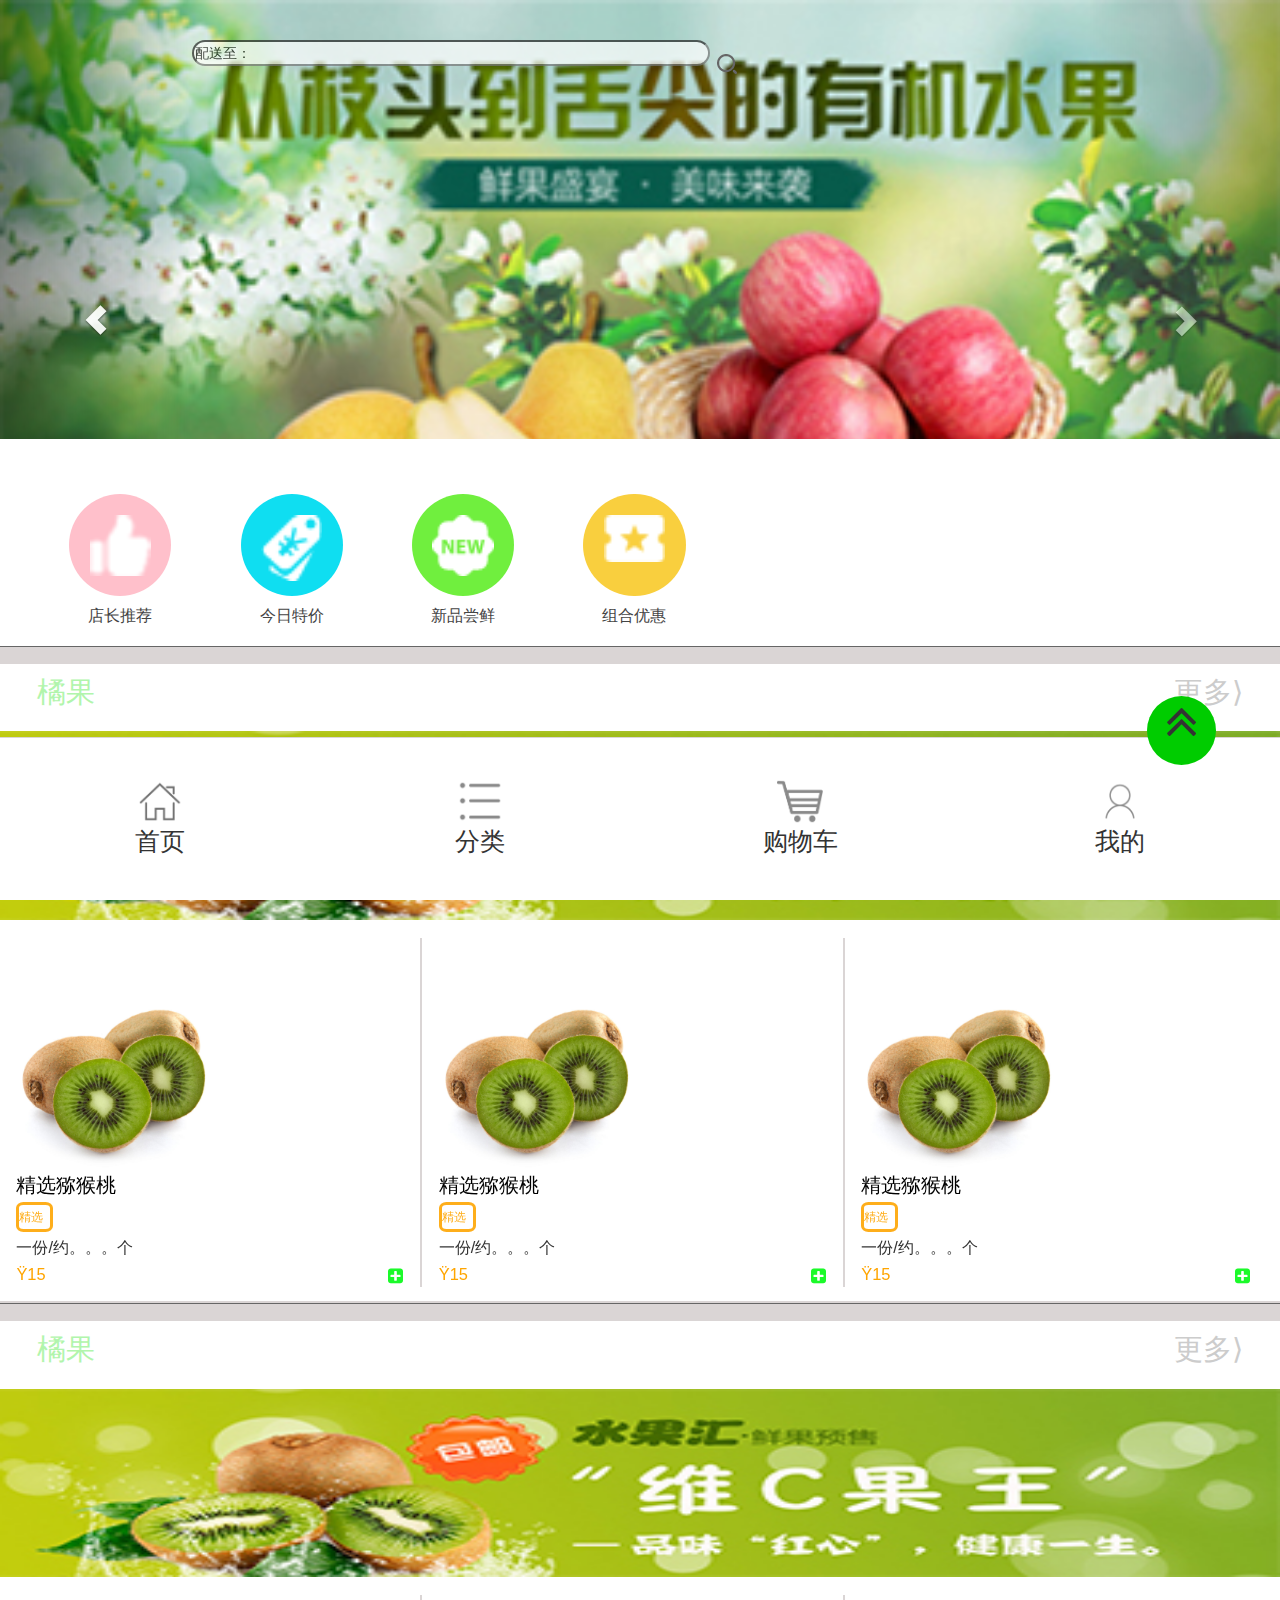
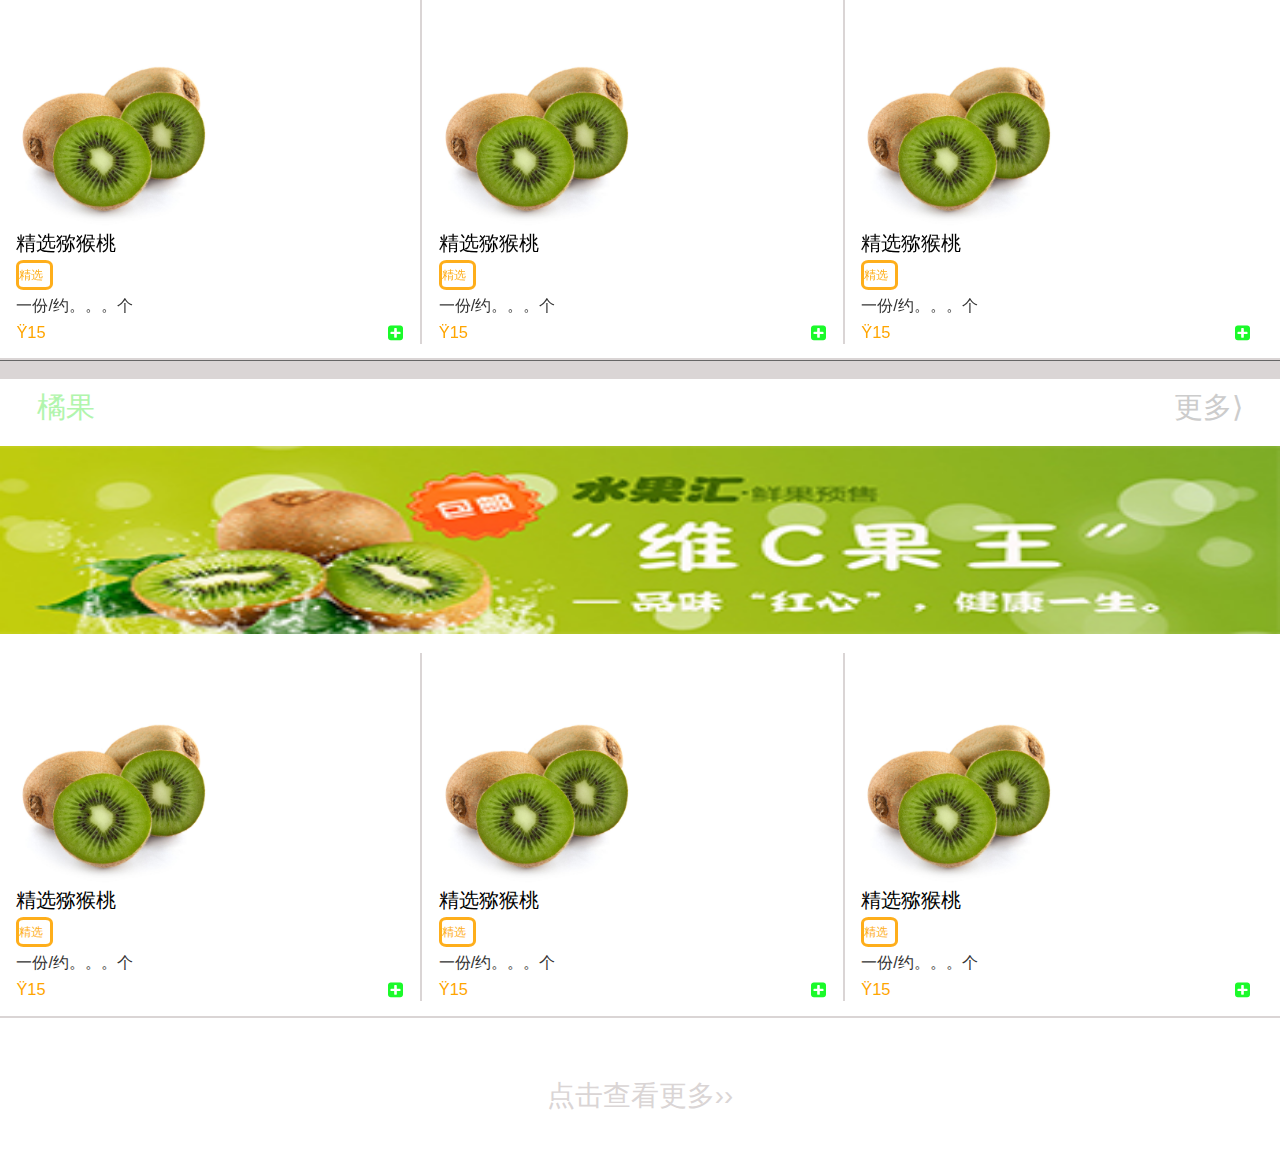
<file: index.html>
<!DOCTYPE html>
<html id="html">

	<head>
		<meta charset="utf-8">
		<title>无标题文档</title>

		<meta name="description" content="" />
		<!--描述和关键词-->
		<meta name="viewport" content="width=device-width, initial-scale=1.0, maximum-scale=1.0, user-scalable=0" />
		<!--width  ----  viewport的宽度（width=device-width意思是：宽度等于设备宽度）
initial-scale ----- 初始的缩放比例
minimum-scale ----- 允许用户缩放到的最小比例
maximum-scale ----- 允许用户缩放到的最大比例
user-scalable ----- 用户是否可以手动缩放-->
		<meta name="format-detection" content="telephone=no" />
		<!--一般情况下，IOS和Android系统都会默认某长度内的数字为电话号码，即使不加也是会默认显示为电话的，因此，取消这个很有必要！-->
		<meta name="apple-mobile-web-app-capable" content="yes" />
		<!--它表示：允许全屏模式浏览，隐藏浏览器导航栏-->
		<meta name="apple-mobile-web-app-status-bar-style" content="black">
		<!--它指定的iphone中safari顶端的状态条的样式
默认值为default（白色），可以定为black（黑色）和black-translucent（灰色半透明）-->
		<link rel="stylesheet" href="css/style.css" />
		<link rel="stylesheet" href="css/common.css" />
		<link rel="stylesheet" href="css/font-awesome.min.css" />
		<link rel="stylesheet" href="bootstrap-3.3.0-dist/dist/css/bootstrap.min.css" />
	</head>

	<body id="body">
		<!--carousel轮播-->
		<div id="header">
			<div id="carousel-example-generic" class="carousel slide" data-ride="carousel">
				<!-- Indicators -->
				<ol class="carousel-indicators">
					<li data-target="#carousel-example-generic" data-slide-to="0" class="active"></li>
					<li data-target="#carousel-example-generic" data-slide-to="1"></li>
					<li data-target="#carousel-example-generic" data-slide-to="2"></li>
					<li data-target="#carousel-example-generic" data-slide-to="3"></li>
				</ol>
		
				<!-- Wrapper for slides -->
				<div class="carousel-inner" role="listbox">
					<div class="item active">
						<img src="IMG/banner1.jpg" alt="...">
					</div>
					<div class="item" id="banner1">
						<img src="IMG/banner2.jpg" alt="...">
					</div>
					<div class="item">
						<img src="IMG/banner3.jpg" alt="...">
					</div>
					<div class="item">
						<img src="IMG/banner4.jpg" alt="...">
					</div>
				</div>

				<!-- Controls -->
				<a class="left carousel-control" href="#carousel-example-generic" role="button" data-slide="prev">
					<span class="glyphicon glyphicon-chevron-left"></span>
					<span class="sr-only">Previous</span>
				</a>
				<a class="right carousel-control" href="#carousel-example-generic" role="button" data-slide="next">
					<span class="glyphicon glyphicon-chevron-right"></span>
					<span class="sr-only">Next</span>
				</a>
			</div>
		</div>

		<!--header定位框-->
		<div class="search" id="position">
			<div id="l-map"></div>
			<div id="r-result"><input type="text" id="suggestId" value="配送至：" /></div>
			<div id="searchResultPanel"></div>
			<a href="html/search.html"></a>
		</div>

		<!--活动-->
		<div class="active1">
			<div class="active1-box clearfix">
				<div class="active-recommend">
					<div>
						<a href="html/fruit_recommend.html">
							<img src="IMG/recommend.png" />
						</a>
					</div>
					<p>店长推荐</p>
				</div>
				<div class="active-sale">
					<div>
						<a href="html/fruit_todaySale.html">
							<img src="IMG/sale.png" />
						</a>
						
					</div>
					<P>今日特价</P>
				</div>
				<div class="active-new">
					<div>
						<a href="html/fruit_newgoods.html">
							<img src="IMG/new.png" />
						</a>
						
					</div>
					<p>新品尝鲜</p>
				</div>
				<div class="active-combination">
					<div>
						<a href="html/fruit_setSale.html">
							<img src="IMG/combination.png" />
						</a>
					</div>
					<p>组合优惠</p>
				</div>
			</div>
		</div>
		<!--种类分割线-->
		<div class="line-under-active"></div>

		<!--加载更多-->
		<p class="list-more clearfix">
			<span>橘果</span>
			<a href="html/sort.html">更多&rang;</a>
		</p>

		<!--商品详情-->
		<div class="orange clearfix">
			<img src="IMG/orange.jpg" />
			<div class="orange-list clearfix">
				<div class="orange-list-info clearfix">
					<img src="IMGsort/mihoutao.jpg" />
					<span class="info-name">精选猕猴桃</span>
					<span class="info-kind">精选</span>
					<span class="info-weight">一份/约。。。个</span>
					<span class="info-money">&Yuml;15</span>
					<span class="food-add"><i class="fa  fa-plus-square "></i></span>
				</div>
			</div>
			<div class="orange-list clearfix">
				<div class="orange-list-info clearfix">
					<img src="IMGsort/mihoutao.jpg" />
					<span class="info-name">精选猕猴桃</span>
					<span class="info-kind">精选</span>
					<span class="info-weight">一份/约。。。个</span>
					<span class="info-money">&Yuml;15</span>
					<span class="food-add"><i class="fa  fa-plus-square "></i></span>
				</div>
			</div>
			<div class="orange-list clearfix">
				<div class="orange-list-info clearfix">
					<img src="IMGsort/mihoutao.jpg" />
					<span class="info-name">精选猕猴桃</span>
					<span class="info-kind">精选</span>
					<span class="info-weight">一份/约。。。个</span>
					<span class="info-money">&Yuml;15</span>
					<span class="food-add"><i class="fa  fa-plus-square "></i></span>
				</div>
			</div>

		</div>

		<div class="line-under-active"></div>
		<p class="list-more clearfix">
			<span>橘果</span>
			<a href="html/sort.html">更多&rang;</a>
		</p>

		<div class="orange clearfix">
			<img src="IMG/orange.jpg" />
			<div class="orange-list clearfix">
				<div class="orange-list-info clearfix">
					<img src="IMGsort/mihoutao.jpg" />
					<span class="info-name">精选猕猴桃</span>
					<span class="info-kind">精选</span>
					<span class="info-weight">一份/约。。。个</span>
					<span class="info-money">&Yuml;15</span>
					<span class="food-add"><i class="fa  fa-plus-square "></i></span>
				</div>
			</div>
			<div class="orange-list clearfix">
				<div class="orange-list-info clearfix">
					<img src="IMGsort/mihoutao.jpg" />
					<span class="info-name">精选猕猴桃</span>
					<span class="info-kind">精选</span>
					<span class="info-weight">一份/约。。。个</span>
					<span class="info-money">&Yuml;15</span>
					<span class="food-add"><i class="fa  fa-plus-square "></i></span>
				</div>
			</div>
			<div class="orange-list clearfix">
				<div class="orange-list-info clearfix">
					<img src="IMGsort/mihoutao.jpg" />
					<span class="info-name">精选猕猴桃</span>
					<span class="info-kind">精选</span>
					<span class="info-weight">一份/约。。。个</span>
					<span class="info-money">&Yuml;15</span>
					<span class="food-add"><i class="fa  fa-plus-square "></i></span>
				</div>
			</div>
		</div>

		<div class="line-under-active"></div>
		<p class="list-more clearfix">
			<span>橘果</span>
			<a href="html/sort.html">更多&rang;</a>
		</p>

		<div class="orange clearfix">
			<img src="IMG/orange.jpg" />
			<div class="orange-list clearfix">
				<div class="orange-list-info clearfix">
					<img src="IMGsort/mihoutao.jpg" />
					<span class="info-name">精选猕猴桃</span>
					<span class="info-kind">精选</span>
					<span class="info-weight">一份/约。。。个</span>
					<span class="info-money">&Yuml;15</span>
					<span class="food-add"><i class="fa  fa-plus-square"></i></span>
				</div>
			</div>
			<div class="orange-list clearfix">
				<div class="orange-list-info clearfix">
					<img src="IMGsort/mihoutao.jpg" />
					<span class="info-name">精选猕猴桃</span>
					<span class="info-kind">精选</span>
					<span class="info-weight">一份/约。。。个</span>
					<span class="info-money">&Yuml;15</span>
					<span class="food-add"><i class="fa  fa-plus-square "></i></span>
				</div>
			</div>
			<div class="orange-list clearfix">
				<div class="orange-list-info clearfix">
					<img src="IMGsort/mihoutao.jpg" />
					<span class="info-name">精选猕猴桃</span>
					<span class="info-kind">精选</span>
					<span class="info-weight">一份/约。。。个</span>
					<span class="info-money">&Yuml;15</span>
					<span class="food-add"><i class="fa  fa-plus-square "></i></span>
				</div>
			</div>
		</div>
		<p class="go-more">
			<a href="html/sort.html">点击查看更多&rsaquo;&rsaquo;</a>
		</p>
		<!--底部切换按钮-->
		<footer class="footer clearfix">
			<a class="Home" href="index.html">
				<img src="IMG/home.png" />
				<p>首页</p>
			</a>
			<a class="iClassify" href="html/sort.html">
				<img src="IMG/sort .png" />
				<p>分类</p>
			</a>
			<a class="iCart" href="html/car.html">
				<img src="IMG/car.png" />
				<p>购物车</p>
				<div id="food-num"></div>
			</a>
			<a class="iMy" href="html/mine.html">
				<img src="IMG/mine.png" />
				<p>我的</p>
			</a>
		</footer>

		<!--绿定位条-->
		<div class="search1" id="position1">
			<div id="l-map"></div>
			<div id="r-result"><input type="text" id="suggestId" placeholder="配送至：" /></div>
			<div id="searchResultPanel"></div>
			<a href="html/search.html"></a>
		</div>
		<!--回到顶部-->
		<div class="back">
			<i class="fa fa-angle-double-up "></i>
		</div>

		<script src="js/jquery.js"></script>
		<script src="js/ajax.js"></script>
		<script src="bootstrap-3.3.0-dist/dist/js/bootstrap.min.js"></script>
<!-- 		<script src="js/script.js"></script> -->
		<script src="js/mineCommon.js"></script>
		<script type="text/javascript" src="http://api.map.baidu.com/api?v=2.0&ak=9WFDj9GdDjPflrPIammWAG9SLhGU1vcn"></script>
		<script type="text/javascript" src="js/map.js"></script>
	</body>

</html>
</file>
<file: css/style.css>
*{
    margin: 0;
    padding: 0;
    -webkit-box-sizing: border-box;
            box-sizing: border-box;
}
html, body{
    height: 100%;
    width: 100%;
}
ul{
    list-style: none;
}
a{
    text-decoration: none;
}
li.active, div.active{
    padding-top: 0;
}
body{
    position: relative;
    top: 0;
}
#header{
    width: 100%;
    height: 12.7rem;
    height: 12.7rem;
    overflow: hidden;
    position:relative;
    left: 0;
    right: 0;
    top: 0;
    bottom: 0;
    margin:0 auto;
  }

#header img{
    width: 100%;
    height: 100%;
}
  .search{
        width: 18rem;
        position: fixed;
          top: 1.17rem;
          left: 15%;
    }
  .search a{
    display: block;
    width: 2rem;
    height: 1.07rem;
    background: url(../IMG/search.png) no-repeat;
    position: absolute;
    top: .4rem;
    right: .8rem;
}
  .search .address-position{
    width: 15rem;
    line-height: 1.07rem;
    border: 0.06rem #333 solid;
    -webkit-border-radius: 0.5rem;
            border-radius: 0.5rem;
    opacity: 0.6;
    float: left;
    background-color: #dadada;

}
.search #r-result{
	
}
  .search #r-result input{
  	
    width: 15rem;
    color: #000;
    -webkit-border-radius: .5rem;
            border-radius: .5rem;
    opacity: .7;
    z-index: 100;
    color: #000;
}
.active1{
    width: 100% ;
    
}
.active1 .active1-box{
    width: auto;
    padding-top: 1.6rem;
    background-color: white;
    position: relative;
    left: 0;
    right: 0;
    top: 0;
    bottom: 0;
    margin:0 auto;
}
.active1 .active1-box p{
    font-size: 0.47rem;
    color: #444;
    text-align: center;
    line-height: 1.13rem;
}
.active1 .active1-box .active-recommend, .active1 .active1-box .active-new, .active1 .active1-box .active-combination, .active1 .active1-box .active-sale{
    margin-left: 2.0rem;
    float: left;
}
.active1 .active1-box .active-recommend div, .active1 .active1-box .active-new div, .active1 .active1-box .active-combination div, .active1 .active1-box .active-sale div{
    width: 2.96rem;
    height: 2.96rem;
    -webkit-border-radius: 50%;
            border-radius: 50%;
}
.active1 .active1-box .active-recommend div img, .active1 .active1-box .active-new div img, .active1 .active1-box .active-combination div img, .active1 .active1-box .active-sale div img{
    width: 60%;
    position: relative;
    top: 20%;
    left:20%;
}
.active1 .active1-box .active-recommend div{
    background-color: pink;
}
.active1 .active1-box .active-new div{
    background-color: #70ef3e;
}
.active1 .active1-box .active-combination div{
    background-color: #f9cf3e;
}
.active1 .active1-box .active-sale div{
    background-color: #0fdef1;
}
.line-under-active{
    width: 100%;
    height: 0.53rem;
    background-color: #dad5d5;
    border-top: 0.05rem #666 solid;
}
.list-more{
    padding: 0 1.06rem;
    
}
.list-more span{
    display: block;
    font-size: .83rem;
    color: #b1f5ac;
    float: left;
    line-height: 1.66rem;
}
.list-more a{
    display: block;
    font-size: 0.83rem;
    color: #ccc;
    float: right;
    line-height: 1.66rem;
}

.orange{
    width: 100%;
    padding-bottom: 0.414rem;
    border-bottom: 0.059rem #DAD5D5 solid;
}

.orange img{
    width: 100%;
    height: 5.45rem;
}

.orange div:last-of-type{
    border: none;
}

.orange .orange-list{
    margin-top:0.53rem ;
    background-color: white;
    float: left;
    width: 33%;
    border-right: 0.08rem #dad5d5 solid;
}

.orange .orange-list .orange-list-info{
    padding:1.25rem 0.475rem 0;
    position: relative;
}

.orange .orange-list .orange-list-info img{
    width: 5.7rem;
    margin: 0 auto;
}

.orange .orange-list .orange-list-info span{
    display: block;
}

.orange .orange-list .orange-list-info .info-name{
    font-size: 0.59rem;
    color: #000;
    line-height: 0.95rem;
}

.orange .orange-list .orange-list-info .info-kind{
    font-size: 0.35rem;
    display: inline-block;
    padding-right: .2rem;
    line-height: 0.7rem;
    text-align: center;
    color: #FEAE1B;
    border: 0.1rem #FEAE1B solid;
    -webkit-border-radius: 20%;
            border-radius: 20%;
}

.orange .orange-list .orange-list-info .food-add{
    position: absolute;
    bottom: 0rem;
    right: 0.5rem;
    z-index: 33;
}

.orange .orange-list .orange-list-info .food-add .fa-plus-square{
    color: #1bfa2a;
    font-size: 0.5rem;
}

.orange .orange-list .orange-list-info .info-weight{
    font-size: 0.475rem;
    line-height: 0.89rem;
    color: #333;
}

.orange .orange-list .orange-list-info .info-money{
    font-size: 0.475rem;
    color: orange;
}
.footer{
    width: 100%;
    padding:1.15rem 0 0.89rem ;
    background-color: #FFF;
    border-top: 0.02rem #dad5d5 solid;
    position: fixed;
    bottom: 0rem;
    left: 0;
}
.footer a{
    display: block;
    float: left;
    width: 25%;
    text-align: center;
    position: relative;
}
.footer a div{
    width: .8rem;
    height: .8rem;
    font-size: .8rem;
    -webkit-border-radius: 50%;
            border-radius: 50%;
    text-align: center;
    line-height: .8rem;
    position: absolute;
    top: 0;
    right: 15%;
   
    
}
.footer a img{
    width: 1.35rem;
    height: 1.35rem;
}
.footer a p{
    font-size: 0.71rem;
    color: #333;
    line-height: 1rem;
}
.footer .shadow{
    -webkit-box-shadow: 4px 4px 4px rgba(62, 233, 102, .5);
            box-shadow: 4px 4px 4px rgba(62, 233, 102, .5);
}
.footer .shadow1{}

.go-more{
    width: 100%;
    margin-bottom: 4.7rem;
}

.go-more a{
    width: 60%;
    margin: 0 auto;
    display: block;
    color: #dad5d5;
    font-size: 0.8rem;
    text-align: center;
    line-height: 4.5rem;
}

.search1{
        background-color: #68e316;
        width: 100%;
        height: 2.5rem;
        position: fixed;
        top: 0rem;
        display: none;
    }

.search1 a{
    display: block;
    width: 2rem;
    height: 1.2rem;
    background: url(../IMG/search.png) no-repeat;
    position: relative;
    top:30%;
    left:90%;
}

.search1 #r-result input{
	width: 70%;
    position: absolute;
    top: 10%;
    left: 10%;
    background-color: #68e316;
    color: #000;
    border: none;
    opacity: .6;
    line-height: 1.8rem;
}
  
.iw_poi_title {
	color:#CC5522;
    font-size:14px;
    font-weight:bold;
    overflow:hidden;
    white-space:nowrap;
    }
.iw_poi_content{
	font:12px arial,sans-serif;
    overflow:visible;
    white-space:-moz-pre-wrap;
    word-wrap:break-word;
    }
 .back{
 	width: 2rem;
 	height: 2rem;
 	background-color: #00CC00;
 	border-radius: 50%;
 	position: fixed;
 	bottom: 15%;
 	right: 5%;
 	text-align: center;
 	line-height: 2rem;
 }
 .back .fa{
	font-size: 1.5rem;
	color: #333;
}

#searchResultPanel{
	
	display:none;
}
#l-map{
	 width:0%;
}
</file>
<file: css/common.css>
@charset "utf-8";
/* CSS Document */

p.ie6block{display:none;}
/*360字体改变*/
html{-webkit-text-size-adjust: none;-webkit-box-sizing: border-box;-moz-box-sizing: border-box;box-sizing:border-box;overflow-x:hidden;}
.fontshrink5{-webkit-text-size-adjust:none;-webkit-transform:scale(0.5);-o-transform:scale(1); 
display:inline-block; }
.fontshrink6{-webkit-text-size-adjust:none;-webkit-transform:scale(0.6);-o-transform:scale(1); 
display:inline-block; }
.fontshrink7{-webkit-text-size-adjust:none;-webkit-transform:scale(0.7);-o-transform:scale(1); 
display:inline-block; }
.fontshrink8{-webkit-text-size-adjust:none;-webkit-transform:scale(0.8);-o-transform:scale(1); 
display:inline-block; }

*{list-style-type:none;box-sizing:border-box;-moz-box-sizing:border-box;}
.bscbox{box-sizing:content-box;}
p,h1,h2,h3,h4,h5,h6,ul,ol,dl,li,form,input{margin:0;padding:0;}
body{font-size:12px;font-family:Arial,Verdana,Tahoma,"微软雅黑","黑体";line-height:120%;
color:#000;background:#fff;margin:0;}
a,img,fieldset{border:none;}
img{vertical-align:middle;border:0;}
address,caption,cite,code,dfn,em,strong,th,var {font-style:normal;font-weight:normal} 
table{empty-cells:show;border-collapse:collapse;border-spacing:0;margin:0;padding:0;}
p{margin:0;padding:0;} 
td{padding: 3px;}
ul,ol,li{list-style:none;margin:0;padding:0;}
i, cite, em{font-style:normal;}
input,button,textarea,select,optgroup,option{font-family:inherit;font-size:inherit;font-style:inherit;font-weight:inherit;}
input,button,textarea,select{*font-size:100%;}
input{padding: 1px;vertical-align: middle;line-height: normal;}
label{cursor:pointer;}
a{text-decoration:none; color:#000000;border:0;}
a:link{text-decoration:none; }
a:hover{text-decoration:none; }
a:visited{text-decoration:none; }
a:active{text-decoration:none; }
.clear{height:0;overflow:hidden;clear:both;font-size: 0; line-height:0;}
.clearfix:before,.clearfix:after{display:table;content:"";}
.clearfix:after{clear:both;}
.clearfix{*zoom:1}
</file>
